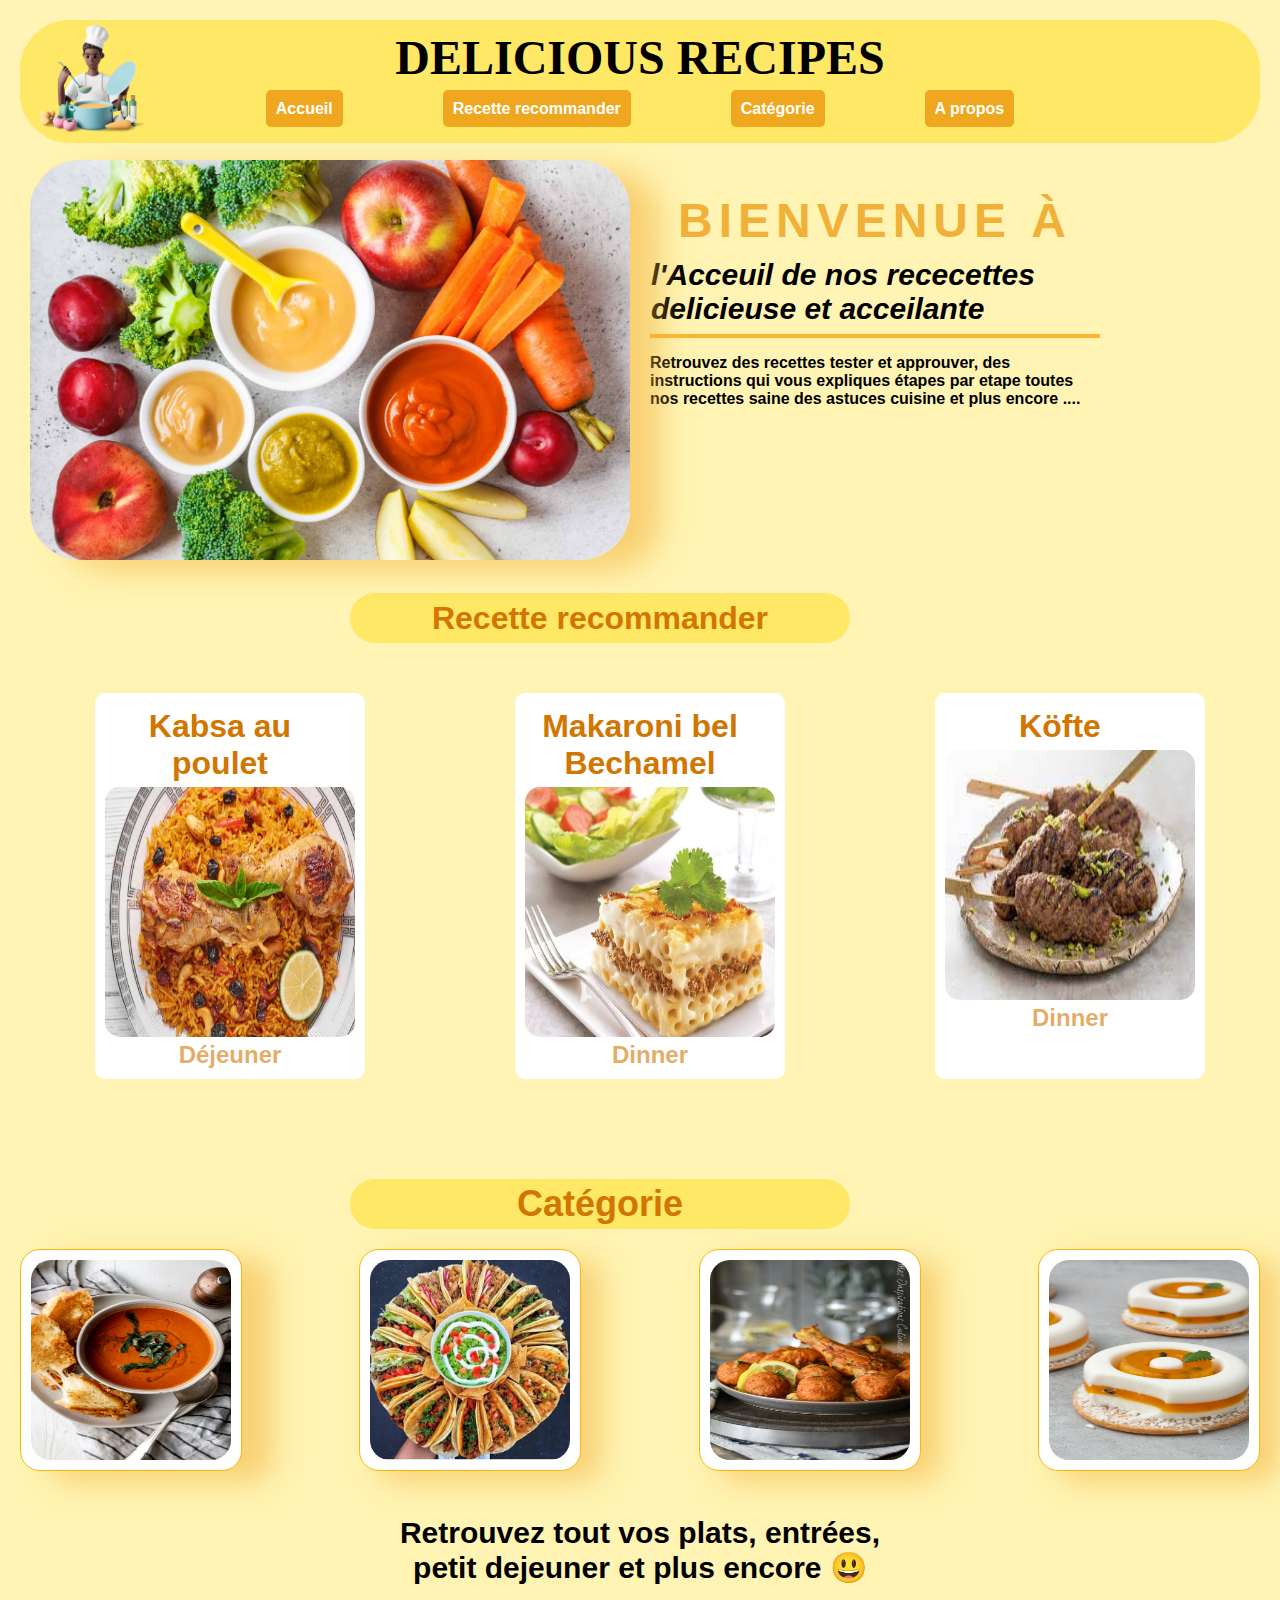
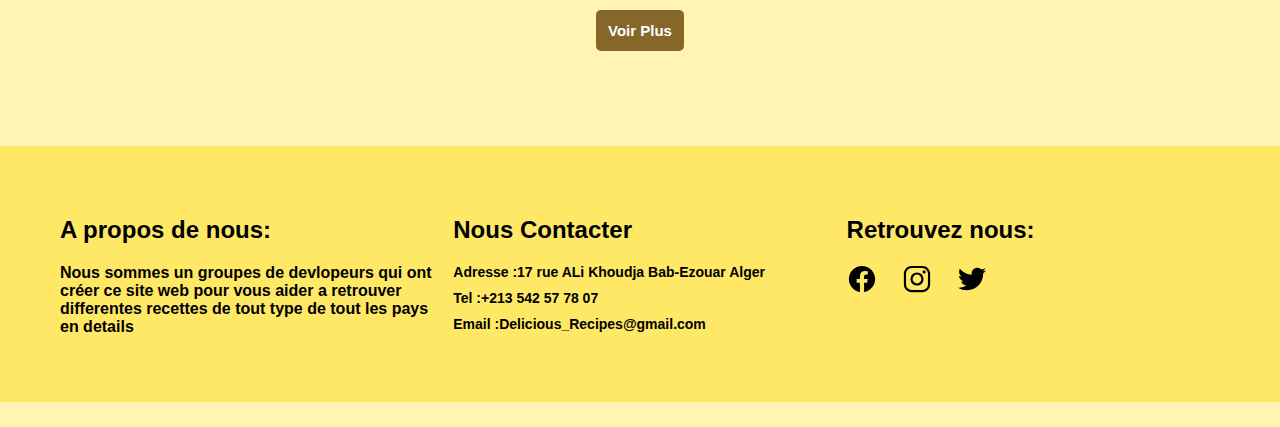
<file: html/index.html>
<!DOCTYPE html>
<html>
  <head>
    <title>Delicious Recipes</title>
    <link rel="stylesheet" href="/css/style.css">
    <link rel="website icon" type="png" href="cook.png">
  </head>
  <body>
    <!------------- Header start ------------->
    <header>
      <h1>Delicious Recipes</h1>
      <img src="cook.png"/>
      <nav>
        <ul>
          <li><a href="#">Accueil</a></li>
          <li><a href="#alea">Recette recommander</a></li>
          <li><a href="#h2">Catégorie</a></li>
          <li><a href="#contact">A propos</a></li>
        </ul>
      </nav>
    </header>
    <!------------- Header End ------------->

    <!-- ----------Contenu de Page d'accueil---- -->
    <main>
      <section class="hero">
        <img id="im" src="pic.jpg" />
            <h1>Bienvenue à</h1>
            <h2>l'Acceuil de nos rececettes delicieuse et acceilante </h2>
            <hr>
            <p>
                Retrouvez des recettes tester et approuver, des instructions qui vous expliques étapes par etape toutes nos recettes saine des astuces cuisine et plus encore ....
            </p>
      </section>
    </main>
    <div id="alea">Recette recommander</div>
    <div class="aleatoire">

    </div>
    <div class="categorie">
      <h2 id="h2">Catégorie</h2>
    </div>
    <div class="catalogue">
      
      <div class="c1">
        <img src="Soup.png"/>
      </div>
      <div class="c2">
        <img src="entree.jpg"/>
      </div>
      <div class="c3">
        <img src="Plat.jpg"/>
      </div>
      <div class="c4">
        <img src="dessert.png"/>
      </div>
    </div>
    <div class="disc">
      <h2> Retrouvez tout vos plats, entrées, petit dejeuner et plus encore  😃 
      </h2>
      <a href="catalogue.html"><button class="button">Voir Plus</button></a>
    </div>
     <!-- ----------Contenu de Page d'accueil---- -->

     <!--------------Footer Start------------------ -->
    <footer>
      <div class="footer-container">
        <div class="footer-section">
          <h2 id="about">A propos de nous:</h2>
          <p>
            Nous sommes un groupes de devlopeurs qui ont créer ce site web pour vous aider a retrouver differentes recettes de tout type de tout les pays en details  
            </p>
        </div>
        <div class="footer-section">
          <h2 id="contact">Nous Contacter</h2>
          <ul>
            <li>Adresse :17 rue ALi Khoudja Bab-Ezouar Alger</li>
            <li>Tel :+213 542 57 78 07</li>
            <li>Email :Delicious_Recipes@gmail.com</li>
          </ul>
        </div>
        <div class="footer-section">
          <h2>Retrouvez nous:</h2>
          <ul class="social-media-icons">
            <li><a href="https://fr-fr.facebook.com/"><svg><image href="logo-facebook.svg" height="30px" weight="30px"/></svg></i></a></li>
            <li><a href="https://www.instagram.com/"> <svg><image href="logo-instagram.svg"height="30px" weight="30px"/></svg></i></a></li>
            <li><a href="https://twitter.com/"> <svg><image href="logo-twitter.svg"height="30px" weight="30px"/></svg></i></a></li>
           </ul>
        </div>
      </div>
    </footer>
    <!--------------Footer End------------------ -->
    <script src="/js/recettesDB.js"></script>
    <script src="/js/index.js"></script>
  </body>
</html>
</file>
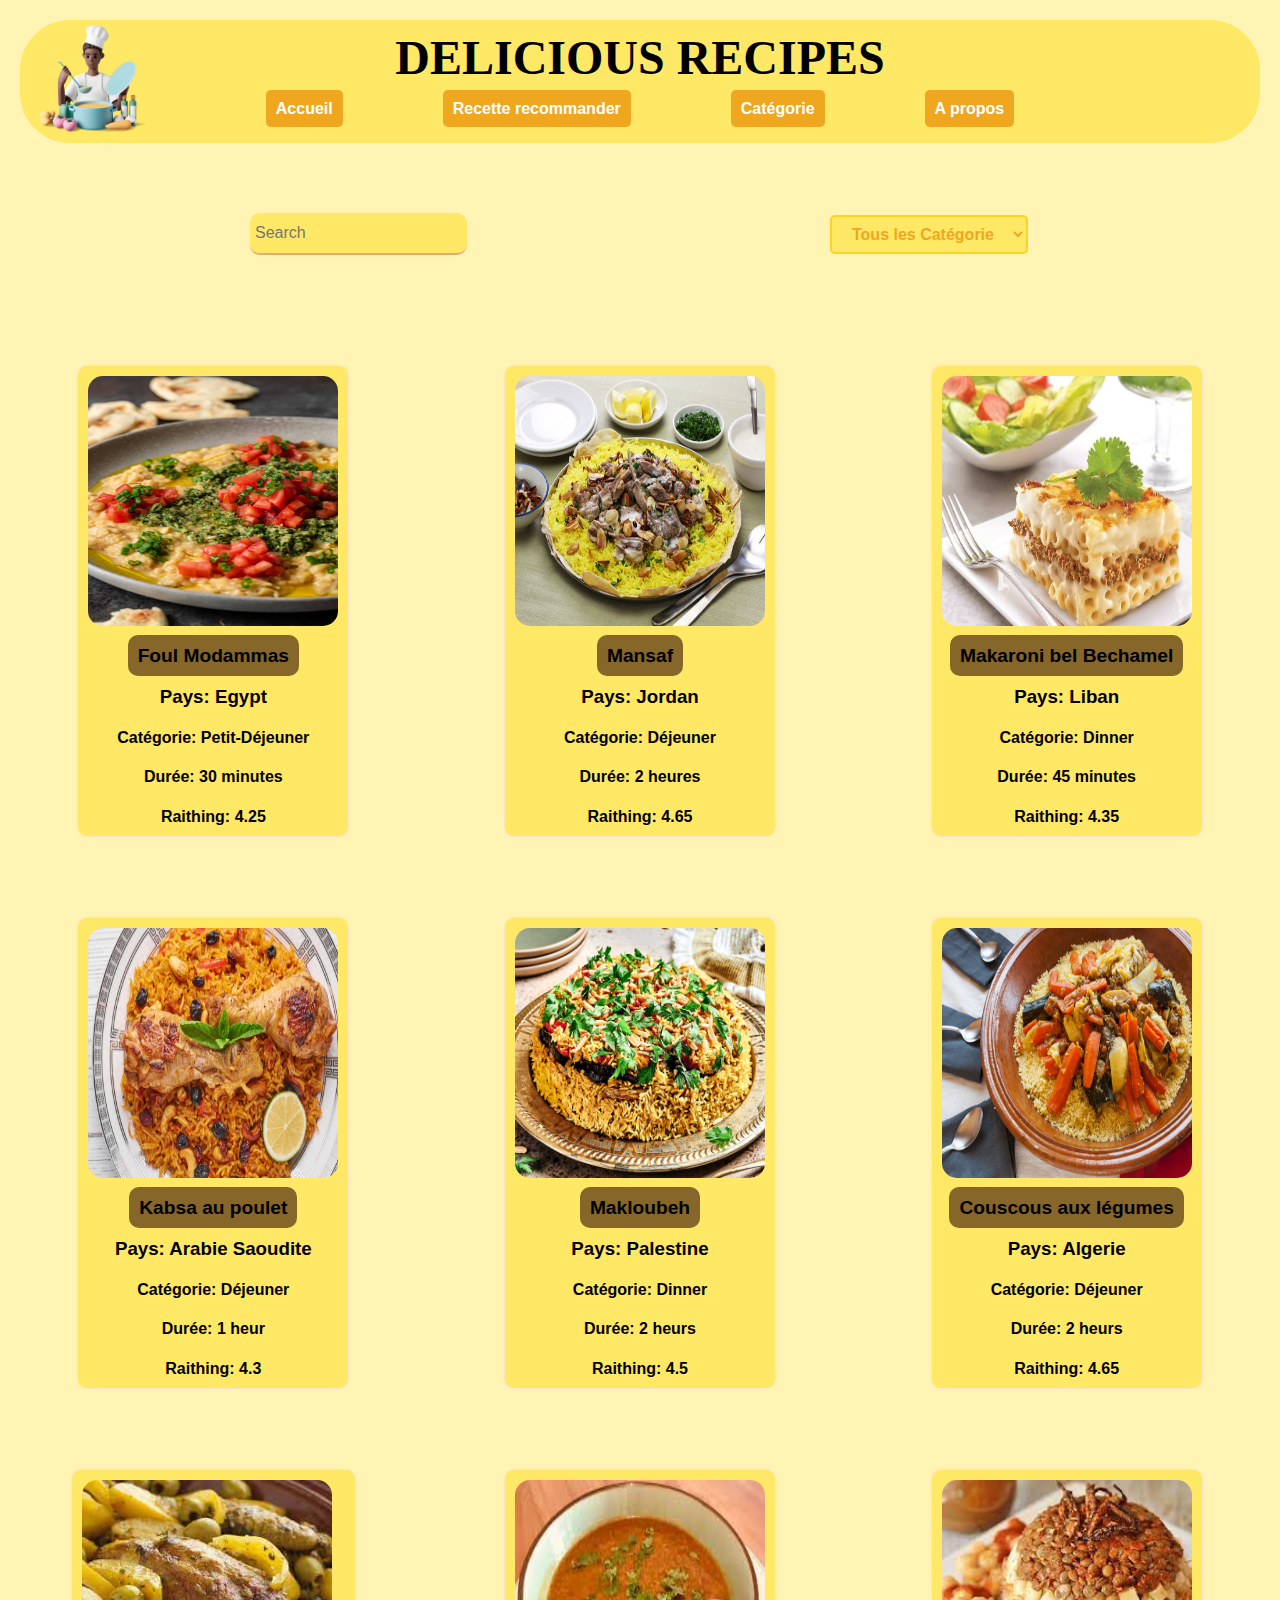
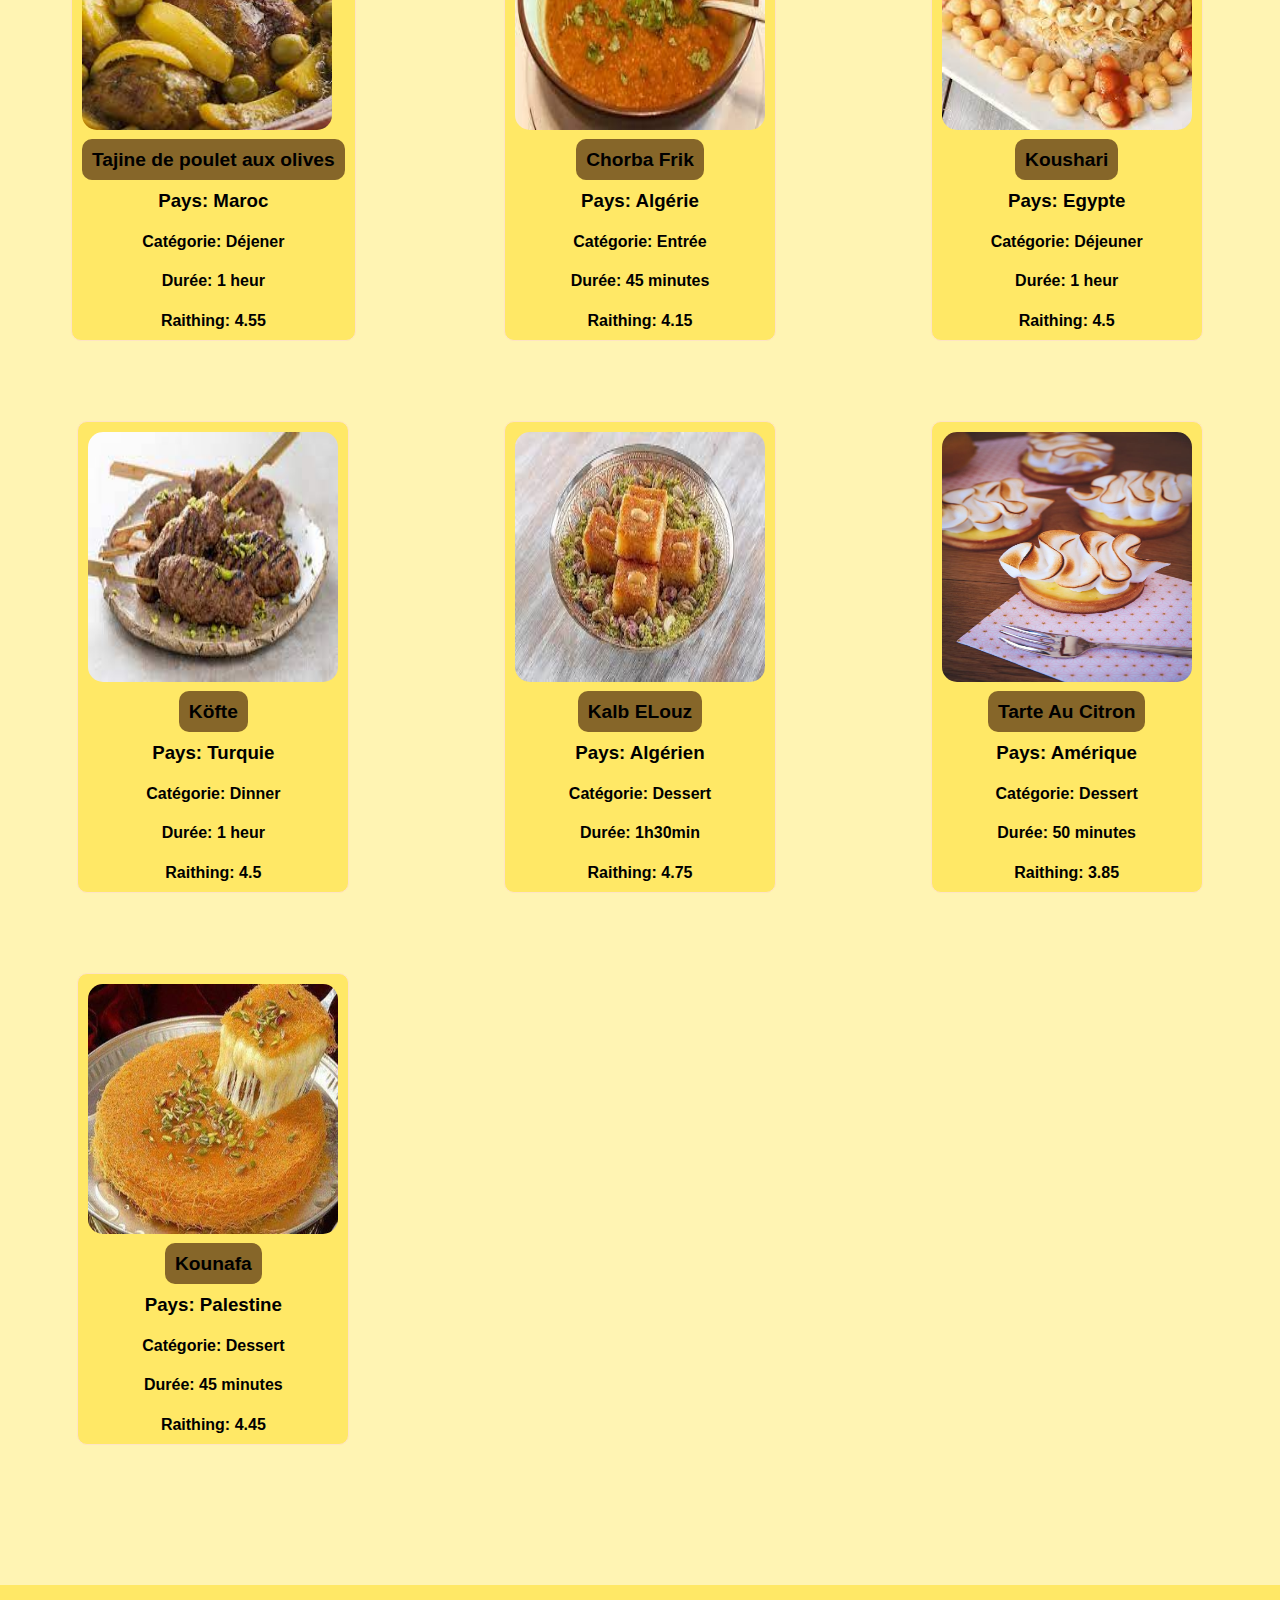
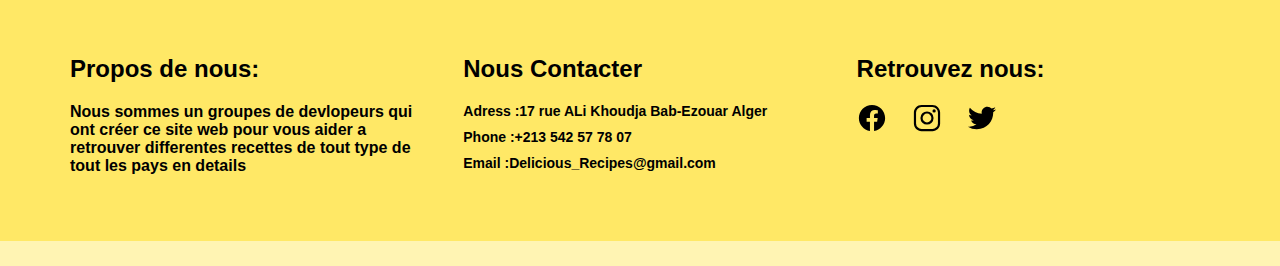
<file: html/catalogue.html>
<!DOCTYPE html>
<html lang="en">
<head>
    <title>Delicious Recipes</title>
    <link rel="stylesheet" href="/css/catalogue.css">
     <link rel="website icon" type="png" href="cook.png">
</head>
<body onload="catalogue()">
    <header>
        <h1>Delicious Recipes</h1>
        <img src="cook.png"/>
        <nav>
          <ul>
            <li><a href="/html/index.html">Accueil</a></li>
            <li><a href="/html/index.html#alea">Recette recommander</a></li>
            <li><a href="/html/index.html#h2">Catégorie</a></li>
            <li><a href="#about">A propos</a></li>
          </ul>
        </nav>
    </header>
    <div class="re-se">
      <div class="recherche">
        <input type="text" id="search" onkeyup="recherche()"  placeholder="Search">
    </div>
    <div class="select">
      <select id="categoryFilter" onchange="filterByCategory()">
        <option value="Tous">Tous les Catégorie</option>
        <option value="Petit-Déjeuner">Petit-Déjeuner</option>
        <option value="Déjeuner">Déjeuner</option>
        <option value="Dessert">Dessert</option>
        <option value="Entrée">Entrée</option>
      </select>
    </div>
    </div>
    <div id="recettes">
    </div>
    <!-------- Footer Start-------->
    <footer>
      <div class="footer-container">
        <div class="footer-section">
          <h2 id="about"><A></A> Propos de nous:</h2>
          <p>Nous sommes un groupes de devlopeurs qui ont créer ce site web pour vous aider a retrouver differentes recettes de tout type de tout les pays en details  </p>
        </div>
        <div class="footer-section">
          <h2 id="contact">Nous Contacter</h2>
          <ul>
            <li>Adress :17 rue ALi Khoudja Bab-Ezouar Alger</li>
            <li>Phone :+213 542 57 78 07</li>
            <li>Email :Delicious_Recipes@gmail.com</li>
          </ul>
        </div>
        <div class="footer-section">
          <h2>Retrouvez nous:</h2>
          <ul class="social-media-icons">
            <li><a href="https://fr-fr.facebook.com/"><svg><image href="logo-facebook.svg" height="30px" weight="30px"/></svg></i></a></li>
            <li><a href="https://www.instagram.com/"> <svg><image href="logo-instagram.svg"height="30px" weight="30px"/></svg></i></a></li>
            <li><a href="https://twitter.com/"> <svg><image href="logo-twitter.svg"height="30px" weight="30px"/></svg></i></a></li>
          </ul>
        </div>
      </div>
    </footer>
    <!-------- Footer End-------->
    <script src="/js/recettesDB.js"></script>
    <script src="/js/script.js"></script>
</body>
</html>
</file>
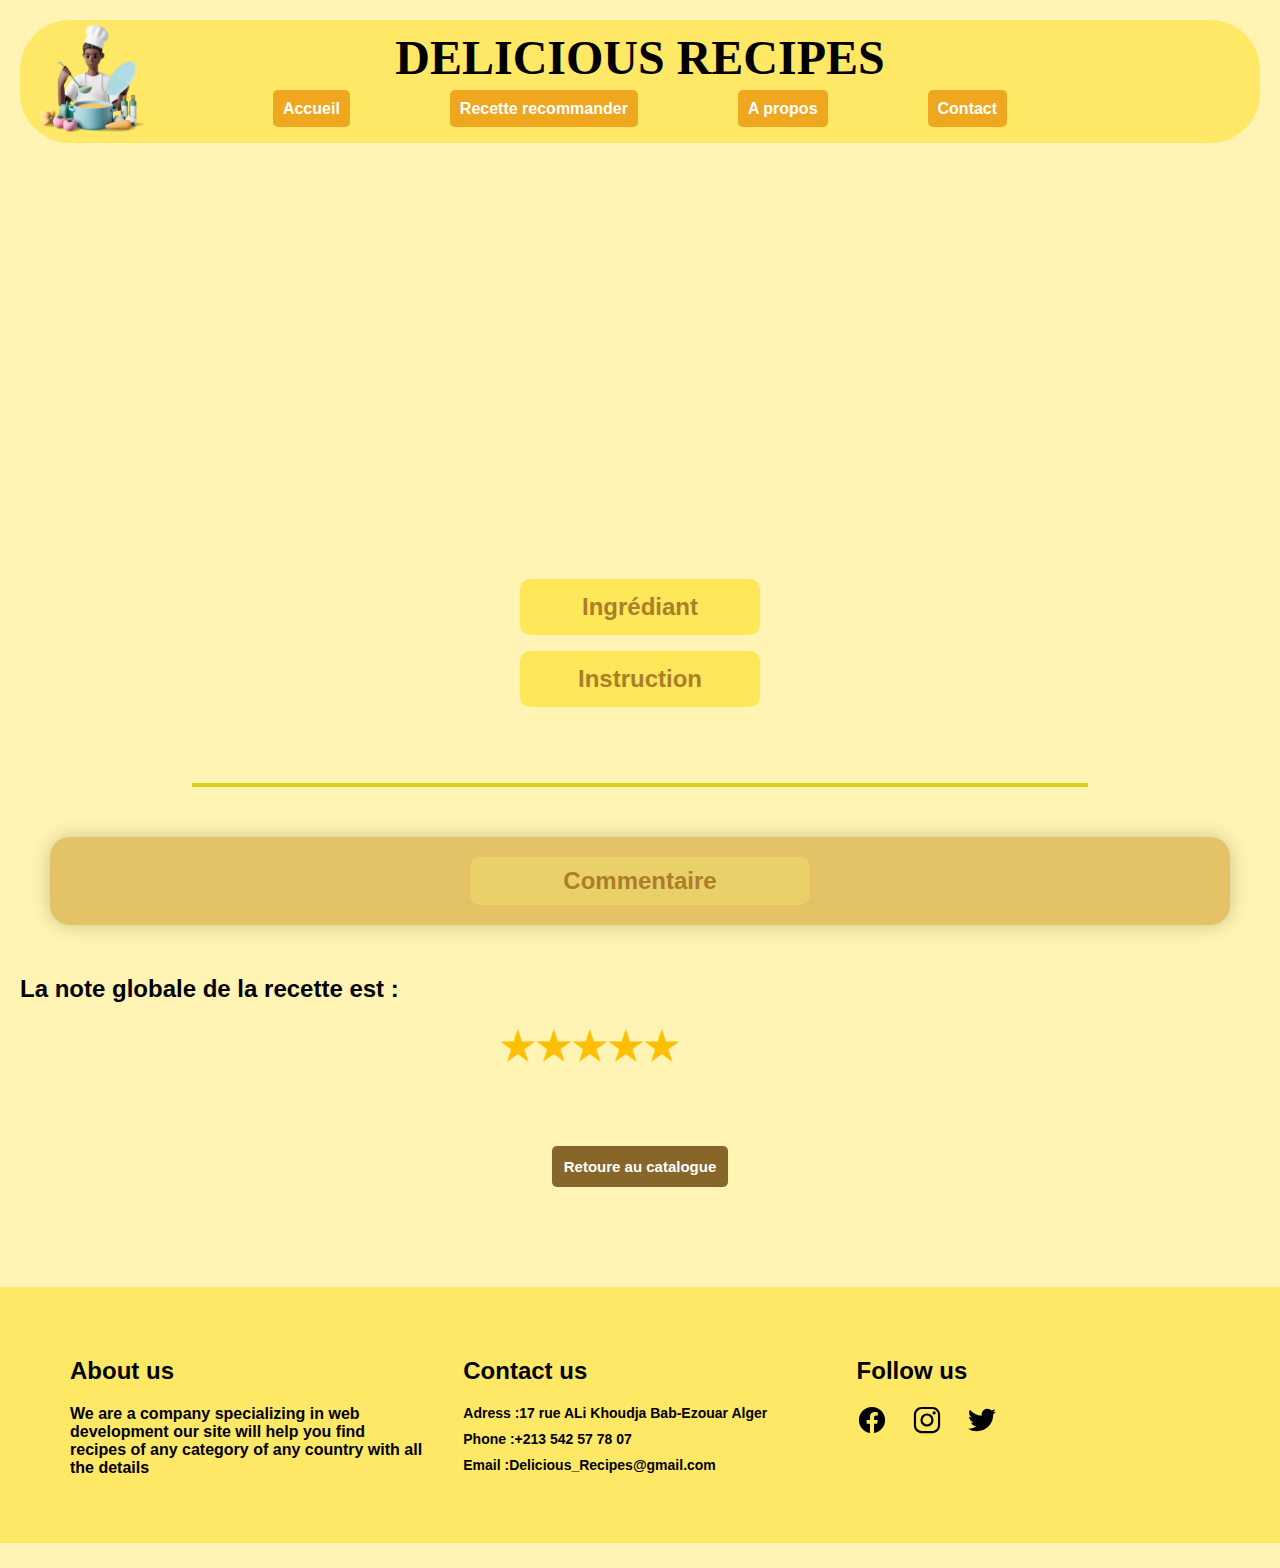
<file: html/details.html>
<!DOCTYPE html>
<html lang="en">
<head>
    <meta charset="UTF-8">
    <meta http-equiv="X-UA-Compatible" content="IE=edge">
    <meta name="viewport" content="width=device-width, initial-scale=1.0">
    <title>Delicious Recipes</title>
    <link rel="stylesheet" href="/css/details.css">
    <link rel="website icon" type="png" href="cook.png">
</head>
<body>
  <!------------- Heder Start ----->
    <header>
        <h1>Delicious Recipes</h1>
        <img src="cook.png"/>
        <nav>
          <ul>
            <li><a href="/html/index.html">Accueil</a></li>
            <li><a href="/html/catalogue.html">Recette recommander</a></li>
            <li><a href="#about">A propos</a></li>
            <li><a href="#contact">Contact</a></li>
          </ul>
        </nav>
    </header>
    <!-- ---------Header End-------->
     <div id="Nom_recette"></div>
     <div class="image">
      <img id="img1"/>
      <img id="img2"/>
      <img id="img3"/>
      <img id="img4"/>
     </div>
     <div class="discription">
      <h3 id="categorie">Categorie :</h3>
      <h3 id="country">Pays :</h3>
      <h3 id="duree">Durée :</h3>
     </div>
     <div class="ing_inst">
      <h2>Ingrédiant </h2>
      <ol id="ingredients">
      </ol>
      <h2>Instruction </h2>
      <p id="inst"></p>
     </div>
     <hr>
     <div id="commentaires">
      <h2>Commentaire</h2>
     </div>
     <h2 id="remarque">La note globale de la recette est :</h2>
     <div id="note">
      <h3></h3>
     </div><br>
     <a href="catalogue.html" id="link"><button class="button">Retoure au catalogue</button></a>
     <!-------- Footer Start-------->
     <footer>
        <div class="footer-container">
          <div class="footer-section">
            <h2 id="about">About us</h2>
            <p>We are a company specializing in web development our site will help you find recipes of any category of any country with all the details</p>
          </div>
          <div class="footer-section">
            <h2 id="contact">Contact us</h2>
            <ul>
              <li>Adress :17 rue ALi Khoudja Bab-Ezouar Alger</li>
              <li>Phone :+213 542 57 78 07</li>
              <li>Email :Delicious_Recipes@gmail.com</li>
            </ul>
          </div>
          <div class="footer-section">
            <h2>Follow us</h2>
            <ul class="social-media-icons">
              <li><a href="https://fr-fr.facebook.com/"><svg><image href="logo-facebook.svg" height="30px" weight="30px"/></svg></i></a></li>
              <li><a href="https://www.instagram.com/"> <svg><image href="logo-instagram.svg"height="30px" weight="30px"/></svg></i></a></li>
              <li><a href="https://twitter.com/"> <svg><image href="logo-twitter.svg"height="30px" weight="30px"/></svg></i></a></li>
            </ul>
          </div>
        </div>
      </footer>
      <!-------- Footer End-------->
      <script src="/js/recettesDB.js"></script>
      <script src="/js/details.js"></script>   
</body>
</html>
</file>
<file: css/style.css>
body {
    font-weight:bolder;
    background-color:#fff4b3;
    margin: 0;
    padding: 0;
    font-family:'Gill Sans', 'Gill Sans MT', Calibri, 'Trebuchet MS', sans-serif;
  }
  /****************************************************NavBar**************************/
header {
    background-color: #ffe866;
    padding:10px;
    margin: 20px;
    border-radius: 50px;
    display: block;
  }
  header img{
    position: absolute;
    top: 25px;
    left:40px;
    height: 110px;
    width: 110px;
  }
h1 {
    font-family: Cambria, Cochin, Georgia, Times, 'Times New Roman', serif;
    margin:0px;
    border-radius: 10px;
    text-align: center;
    text-transform:uppercase;
    font-size: 3rem;
  }
  
nav {
    display:flex;
    justify-content:space-around;
    align-items: center;
    margin :15px 0px;
  }
  
nav ul {
    list-style-type: none;
    margin: 0;
    padding:0;
    display: flex;
  }
  
nav a {
    text-decoration: none;
    color: #fff;
    padding: 10px;
    margin:50px;
    background-color: #efa720;
    border-radius: 5px;
    transition: background-color 0.3s;
  }
nav a:hover {
    background-color: #fff;
    color: #fed224;
  }
/*****************************************Page container Start******************************/
main {
    margin:0;
  }
.hero>h1{
    color: #f1b038;
    margin: 10px;
    text-transform: uppercase;
    font-family:'Gill Sans', 'Gill Sans MT', Calibri, 'Trebuchet MS', sans-serif;
    font-size: 3rem;
    letter-spacing: 6px;
    padding:0;
  }
.hero>h2{
    padding-right: 12%;
    font-style: italic;
    font-weight:bold;
    font-family:'Gill Sans', 'Gill Sans MT', Calibri, 'Trebuchet MS', sans-serif;
    font-size: 30px;
    margin:1px;
    text-align: left;
  }
.hero>p{
    font-family:'Gill Sans', 'Gill Sans MT', Calibri, 'Trebuchet MS', sans-serif;
    text-align: left;
  }
hr{
    border-color:#FFB52B;
    border-width: 2px;
    border-style: solid;
  }
.hero>#im{
    border-radius: 50px;
    box-shadow: 30px 10px 30px #f1b03886;
    height:400px;
    position:absolute;
    top:160pX;
    right:650px;
    display: flex;
  }
  .hero {
    height: 300px;
    width: 450px;
    padding-right: 10%;
    margin:50px 650px;
    flex-direction:column;
    justify-content:center;
    align-items:center;
    text-align:right;
  }
  /*****************************************Page container End******************************/
  /*****************************************Footer Start***********************************/
  footer {
    background-color:#ffe866;
    padding: 50px;
    margin-top:100px;
  }
  
  .footer-container {
    display: flex;
    flex-wrap: wrap;
    margin: 0;
  }
  
  .footer-section {
     flex-basis: 33.33%;
    padding: 0 10px;
    box-sizing: border-box;
  }
  
  .footer-section h3 {
    margin-bottom: 20px;
    font-size: 18px;
  }
  
  .footer-section ul {
    list-style: none;
    margin: 0;
    padding: 0;
  }
  
  .footer-section ul li {
    margin-bottom: 10px;
    font-size: 14px;
  }
  
  .social-media-icons {
    /* list-style: none;
    margin: 0;
    padding:0; */
    display: flex;
    width: 200px;
  }
  
  .social-media-icons li {
    margin-right: 10px;
  }
  
  .social-media-icons a {
    display: block;
    width: 45px;
    height: 45px;
    border-radius: 60%;
    text-align: center;
    line-height: 40px;
    color: #fff;
    font-size: 20px;
  }
  /*****************************************Footer End***********************************/
  /*****************************************Category Start*******************************/
  .categorie{
    border-radius: 50px;
    background-color:#ffe866;
    display: flex;
    height: 50px;
    width: 500px;
    justify-content: center;
    align-items: center;
    margin-top: 100px;
    margin-left:350px;
    margin-right:200px;
    font-size: x-large;
    color: #d17600;
  }
  .disc{
    height: 130px;
    width: 500px;
    margin: 0 auto;
    font-weight:bold;
    font-size: 20px;
    text-align:center;
    display: block;
    
  }
  .button{
    color: #fff;
    padding: 10px;
    background-color: #866629;
    border-color: transparent;
    border-radius: 5px;
    font-size: 15px;
    font-family:'Gill Sans', 'Gill Sans MT', Calibri, 'Trebuchet MS', sans-serif;
    font-weight: bold;
    text-decoration: none;
    transition: background-color 0.3s;
  }
  .button:hover {
    background-color: #fab60a;
    color: #eae3c9;
  }
 .catalogue{
     display: flex;
     justify-content: right;
     justify-content: space-between;
 }
 .c1{
    border: 1px solid;
    box-shadow: 30px 10px 30px #f1b03886;
    border-color:#fab60a;
    border-radius:20px;
    display:grid;
    justify-items:last baseline;
    background-color: #fff;
    margin: 20px;
 }
 .c1 img{
     border-radius:20px;
     height:200px;
     width: 200px;
     margin: 10px;
 }
 .c2{
  border: 1px solid;
  box-shadow: 20px 10px 30px #f1b03886;
  border-color:#fab60a;
  border-radius: 20px;
  display: grid;
  justify-items:last baseline;
  background-color: #fff;
  margin: 20px;
   transition: width 3s, height 3s, transform 3s;
 }
 .c2 img{
  border-radius:20px;
  height:200px;
  width: 200px;
  margin: 10px;
}
.c3{
  border: 1px solid;
  box-shadow: 20px 10px 30px #f1b03886;
  border-color:#fab60a;
  border-radius: 20px;
  display: grid;
  justify-items:last baseline;
  background-color: #fff;
  margin: 20px;
  transition: width 3s, height 3s, transform 3s;
 }
 .c3 img{
  border-radius:20px;
  height:200px;
  width: 200px;
  margin: 10px;
  transition: width 3s, height 3s, transform 3s;
}
.c4{
  border: 1px solid;
  box-shadow:20px 10px 30px #f1b03886;
  border-color:#fab60a;
    border-radius: 20px;
    display: grid;
    justify-items:last baseline;
    background-color: #fff;
    margin: 20px;
    transition: width 3s, height 3s, transform 3s;
}
.c4 img{
  border-radius:20px;
    height:200px;
    width: 200px;
    margin: 10px;
    transition: width 3s, height 3s, transform 3s;
}
/*****************************************Category End******************************/
/*****************************************Debut Recette aleatoire*******************/
 .aleatoire{
   margin-top:50px;
   margin-left: 20px;
   display: flex;
   justify-content: space-around;
 }
#recette-name{
  color:#d17600;
  text-align: center;
  font-size:2em;
  margin:5px;
  width:220px;
}
#recette-image{
  height:250px;
  width:250px;
  border-radius: 15px;
}
#category-recette{
  font-size:1.5rem;
  text-align: center;
  margin:0px;
  color: #d176009d;
}
.recette{
  padding:10px;
  background-color: #fff;
  border-radius: 10px;
}
#alea{
    border-radius: 50px;
    background-color:#ffe866;
    display: flex;
    height: 50px;
    width: 500px;
    justify-content: center;
    align-items: center;
    margin-top: 100px;
    margin-left:350px;
    margin-right:200px;
    font-size:2rem;
    color: #d17600;
}
/*****************************************Fin Recette Aleatoire********************/
/* Responsive */
/* Style pour les écrans de taille inférieure à 1024px */
@media screen and (max-width: 1023px) {
  /* Style pour le header */
  header {
    display: flex;
    flex-direction: column;
    justify-content: center;
    align-items: center;
    padding: 20px;
  }
  h1 {
    font-size: 36px;
    margin-top: 20px;
    margin-bottom: 20px;
  }
  nav {
    margin-top: 20px;
  }
}
</file>
<file: css/catalogue.css>
body {
    font-weight:bolder;
    background-color:#fff4b3;
    margin: 0;
    padding: 0;
    font-family:'Gill Sans', 'Gill Sans MT', Calibri, 'Trebuchet MS', sans-serif;
/**************Header Start************/
  }header {
    background-color: #ffe866;
    padding:10px;
    margin: 20px;
    border-radius: 50px;
    display: block;
  }
  header img{
    position: absolute;
    top: 25px;
    left:40px;
    height: 110px;
    width: 110px;
  }
h1 {
    font-family: Cambria, Cochin, Georgia, Times, 'Times New Roman', serif;
    margin:0px;
    border-radius: 10px;
    text-align: center;
    text-transform:uppercase;
    font-size: 3rem;
  }
  
nav {
    display:flex;
    justify-content:space-around;
    align-items: center;
    margin :15px 0px;
  }
  
nav ul {
    list-style-type: none;
    margin: 0;
    padding:0;
    display: flex;
  }
  
nav a {
    text-decoration: none;
    color: #fff;
    padding: 10px;
    margin:50px;
    background-color: #efa720;
    border-radius: 5px;
    transition: background-color 0.3s;
  }
nav a:hover {
    background-color: #fff;
    color: #fed224;
  }
/*********Header End***************/
/************Main section Start*********/
/* Search bar start*/
.re-se{
  display: flex;
  justify-content: space-between;
  align-items:center;
  margin-bottom: 20px;
  padding:auto;
}
  .recherche{
    display:flex;
    align-items:center;
    margin-right:20px;
    width: 200px;
  }
  .select {
    width: 200px;
    margin-right:250px;
  }
  .recherche input{  
    border-radius:10px; 
    display: flex;
    margin: 50px 250px;
    height: 30px;
    width: 300px;
    padding:5px;
    background-color: #ffe866;
    font-size: medium;
    outline: transparent;
    border-color:rgb(230, 168, 123);
    border-top: transparent;
    border-right: transparent;
    border-left:transparent;
    transition: all 0.3s ease;
  }
  .recherche input:hover {
    background-color:rgb(244, 191, 94);
  }
  
  .recherche:focus {
    outline: none;
    box-shadow: 0 0 5px #666;
  }
  /* Search bar End*/
  #recettes{
    display:grid;
    grid-template-columns: repeat(3,2fr);
  }
  .elem{
    border: 1px solid bisque;
    margin: 40px auto;
    background-color: #ffe866;
    padding: 10px;
    border-radius: 10px;
    height:450px;
  }
  .disc{
    text-align: center;
    margin-top:15px;
  }
  .disc a{
    text-decoration: none;
    color:black;
    font-size: larger;
    background-color: #866629;
    border-radius: 10px;
    padding: 10px;
  }
  .elem img{
    height:250px;
    width:250px;
    border-radius: 15px;
  }
  .message_erreur{
    text-align: center;
    margin-left:150px;
  }
  /************Main section End*********/
  /******Footer Start************/
  footer {
    background-color:#ffe866;
    padding: 50px;
    margin-top:100px;
  }
  
  .footer-container {
    display: flex;
    flex-wrap: wrap;
  }
  
  .footer-section {
    flex-basis: 33.33%;
    padding: 0 20px;
    box-sizing: border-box;
  }
  
  .footer-section h3 {
    margin-bottom: 20px;
    font-size: 18px;
  }
  
  .footer-section ul {
    list-style: none;
    margin: 0;
    padding: 0;
  }
  
  .footer-section ul li {
    margin-bottom: 10px;
    font-size: 14px;
  }
  
  .social-media-icons {
    list-style: none;
    margin: 0;
    padding:0;
    display: flex;
  }
  
  .social-media-icons li {
    margin-right: 10px;
  }
  
  .social-media-icons a {
    display: block;
    width: 45px;
    height: 45px;
    border-radius: 60%;
    text-align: center;
    line-height: 40px;
    color: #fff;
    font-size: 20px;
  }
    /******Footer End************/
    /* ********************** */
    #categoryFilter {
      
      font-family: 'Segoe UI', Tahoma, Geneva, Verdana, sans-serif;
      font-size: 16px;
      font-weight: bold;
      color:#efa720;
      padding: 8px 16px;
      border-radius: 5px;
      border: 2px solid #fed224;
      background-color:#ffe866;
      cursor: pointer;
      transition: all 0.5s ease;
    }
    
    #categoryFilter:hover {
      background-color:#fff4b3;
      border-color: #251d0f;
    }
    
    #categoryFilter:focus {
      outline:none;
      box-shadow: 0 0 10px #666;
    }
    
    #categoryFilter option {
      /* font-family: 'Segoe UI', Tahoma, Geneva, Verdana, sans-serif; */
      font-size:16px;
      font-weight: bold;
      color: #efa720;
      background-color: #ffe866bb ;
    }
    
    #categoryFilter option:hover {
      background-color: #eee;
    }
    
    /* ********************** */
    
    @media only screen and (max-width: 767px) {
      header {
        margin: 10px;
      }
      header img {
        position: relative;
        top: 0;
        left: 0;
        height: 80px;
        width: 80px;
      }
      h1 {
        font-size: 2rem;
      }
      nav {
        flex-direction: column;
        margin: 15px 0;
      }
      nav a {
        margin: 10px;
      }
      .re-se {
        flex-wrap: wrap;
      }
    
      .recherche {
        margin-right: 0;
        margin-bottom: 10px;
      }
      .select {
        margin-left: 0;
      }
    }
</file>
<file: css/details.css>
body {
    font-weight:bolder;
    background-color:#fff4b3;
    margin: 0;
    padding: 0;
    font-family:'Gill Sans', 'Gill Sans MT', Calibri, 'Trebuchet MS', sans-serif;
/**************Header Start************/
  }header {
    background-color: #ffe866;
    padding:10px;
    margin: 20px;
    border-radius: 50px;
    display: block;
  }
  header img{
    position: absolute;
    top: 25px;
    left:40px;
    height: 110px;
    width: 110px;
  }
h1 {
    font-family: Cambria, Cochin, Georgia, Times, 'Times New Roman', serif;
    margin:0px;
    border-radius: 10px;
    text-align: center;
    text-transform:uppercase;
    font-size: 3rem;
  }
  
nav {
    display:flex;
    justify-content:space-around;
    align-items: center;
    margin :15px 0px;
  }
  
nav ul {
    list-style-type: none;
    margin: 0;
    padding:0;
    display: flex;
  }
  
nav a {
    text-decoration: none;
    color: #fff;
    padding: 10px;
    margin:50px;
    background-color: #efa720;
    border-radius: 5px;
    transition: background-color 0.3s;
  }
nav a:hover {
    background-color: #fff;
    color: #fed224;
  }
/*********Header End***************/

/*********Main Section Start***/
#Nom_recette{
  margin:0px 400px;
  font-family:'Gill Sans', 'Gill Sans MT', Calibri, 'Trebuchet MS', sans-serif;
  font-size:3em;
  border-radius:20px;
  background-color:#ffd9042c;
  text-align: center;
  letter-spacing:5px;
  color: #303026;
  text-shadow: 2px 2px 4px #fffffd; 
}
.image {
  display: flex;
  justify-content: space-between;
  margin:30px;
}
.image img {
  height: 200px;
  border-radius: 10Px;
}
.discription {
  border: 1px solid #f3e768;
  border-style: outset;
  border-radius:10px;
  background-color: #ffd9042c;
  margin: 0px 500px;
  display: flex;
  flex-direction: column;
  align-items: center;
  text-align: center;
  margin-bottom: 20px;
  opacity: 0;
  transform: translateY(20px);
  animation:slide-in 0.5s cubic-bezier(0.25, 0.46, 0.45, 0.94) forwards;
}

@keyframes slide-in {
  from {
    opacity: 0;
    transform: translateY(20px);
  }
  to {
    opacity: 1;
    transform: translateY(0);
  }
}
.discription h3 {
  font-size: 20px;
  font-weight: bold;
  margin: 10px 0;
  font-size: 24px;
  color: #333;
  text-decoration: double;
}
.ing_inst{
  margin:10px;
  padding: 10px;
  line-height: 1.5;
}
.ing_inst h2{
  font-size:2rem;
  color: #ab7e2a;
  text-align: center;
  margin:0px 500px;
  padding: 10px;
  border-radius: 10px;
  background-color: #ffda0986;
}
.ing_inst #ingredients {
  margin-left:300px;
  padding-left: 20px;
}
.ing_inst #ingredients li {
  list-style-type:square;
  margin-left: 30px;
  padding:5px;
}
.ing_inst #inst { 
  margin:50px 30px;
}
hr {
  border: none;
  border-top: 4px solid #e1cd18;
  margin: 1em 12em;
}

#commentaires {
  background-color:#e4c266;
  padding: 20px;
  margin:50px;
  border-radius:20px;
  box-shadow: 0 0 20px #00000033;
}
#commentaires h2{
  font-size:2rem;
  color: #ab7e2a;
  text-align: center;
  margin:0px 400px;
  padding: 10px;
  border-radius: 10px;
  background-color: #f0dc6a86;
}
#commentaires h3{
  font-size:1.5rem;
  margin-bottom: 5px;
  margin-left:5px;
  text-decoration-line: underline;
  text-decoration-style: dotted;  
  
}
.raiting-container{
  display: flex;
  align-items: center;
  margin-bottom: 5px;
}
#commentaires #raiting{
  color:#3e3306;
  font-size:large;
  margin-right:50px;
  margin-bottom: 20px;
}
/* #commentaires h4{
  font-size: 14px;
  color: #999;
  margin-bottom: 5px;
  margin-left:20px;
} */
#commentaires p{
  font-size: 16px;
  line-height: 1.5;
  margin:10px 50px;
}
.contenue{
  margin:30px 0px;
  margin-left: 250px;
  padding:10px;
  width:700px;
  border-radius:10px;
  background-color: #f7e372;
}
.rating {
  font-size:30px;
  display: inline-block;
  color: #ffbf00;
}

.rating::before {
  content: '\2605\2605\2605\2605\2605';
}
#note{ 
  font-size:40px;
  display: inline-block;
  color: #ffbf00;
  margin-left:500px;
}
#note::before {
  content: '\2605\2605\2605\2605\2605';
}
#remarque{
  margin-left:20px;
  font-size: 2em;
}
.button{
  color: #fff;
  padding: 10px;
  background-color: #866629;
  border-color: transparent;
  border-radius: 5px;
  font-size: 15px;
  font-family:'Gill Sans', 'Gill Sans MT', Calibri, 'Trebuchet MS', sans-serif;
  font-weight: bold;
  text-decoration: none;
  transition: background-color 0.3s;
}
.button:hover {
  background-color: #fab60a;
  color: #eae3c9;
}
#link{
  display: flex;
  justify-content: center;
  margin-top:30px;
  text-decoration: none;
 }
/*********Main Section End****/


/******Footer Start************/
footer {
    background-color:#ffe866;
    padding: 50px;
    margin-top:100px;
  }
  
  .footer-container {
    display: flex;
    flex-wrap: wrap;
  }
  
  .footer-section {
    flex-basis: 33.33%;
    padding: 0 20px;
    box-sizing: border-box;
  }
  
  .footer-section h3 {
    margin-bottom: 20px;
    font-size: 18px;
  }
  
  .footer-section ul {
    list-style: none;
    margin: 0;
    padding: 0;
  }
  
  .footer-section ul li {
    margin-bottom: 10px;
    font-size: 14px;
  }
  
  .social-media-icons {
    list-style: none;
    margin: 0;
    padding:0;
    display: flex;
  }
  
  .social-media-icons li {
    margin-right: 10px;
  }
  
  .social-media-icons a {
    display: block;
    width: 45px;
    height: 45px;
    border-radius: 60%;
    text-align: center;
    line-height: 40px;
    color: #fff;
    font-size: 20px;
  }
    /******Footer End************/
    

    /* Pour les écrans de taille inférieure ou égale à 600px */
@media (max-width: 600px) {
  /* Réduire la taille de la police dans la barre de navigation */
  nav ul li a {
    font-size: 14px;
  }

  /* Centrer le texte de la barre de navigation */
  nav ul {
    text-align: center;
  }

  /* Masquer la deuxième et la troisième image */
  .image img:nth-child(n+2) {
    display: none;
  }

  /* Réduire la taille de la police dans les sections "Ingrédient" et "Instruction" */
  .ing_inst h2 {
    font-size: 18px;
  }

  /* Réduire la taille de la police dans la section "Commentaire" */
  #commentaires h2 {
    font-size: 18px;
  }

  /* Centrer le texte dans la section "Commentaire" */
  #commentaires {
    text-align: center;
  }

  /* Réduire la taille de la police dans la section "La note globale de la recette est :" */
  #remarque {
    font-size: 18px;
  }

  /* Réduire la taille de la police dans la section "Retour au catalogue" */
  #link {
    font-size: 14px;
  }
}

/* Pour les écrans de taille supérieure à 600px */
@media (min-width: 601px) {
  /* Réduire la taille de la police dans la barre de navigation */
  nav ul li a {
    font-size: 16px;
  }

  /* Afficher toutes les images */
  .image img {
    display: block;
  }

  /* Réduire la taille de la police dans les sections "Ingrédient" et "Instruction" */
  .ing_inst h2 {
    font-size: 24px;
  }

  /* Réduire la taille de la police dans la section "Commentaire" */
  #commentaires h2 {
    font-size: 24px;
  }

  /* Réduire la taille de la police dans la section "La note globale de la recette est :" */
  #remarque {
    font-size: 24px;
  }

  /* Réduire la taille de la police dans la section "Retour au catalogue" */
  #link {
    font-size: 16px;
  }
}
</file>
